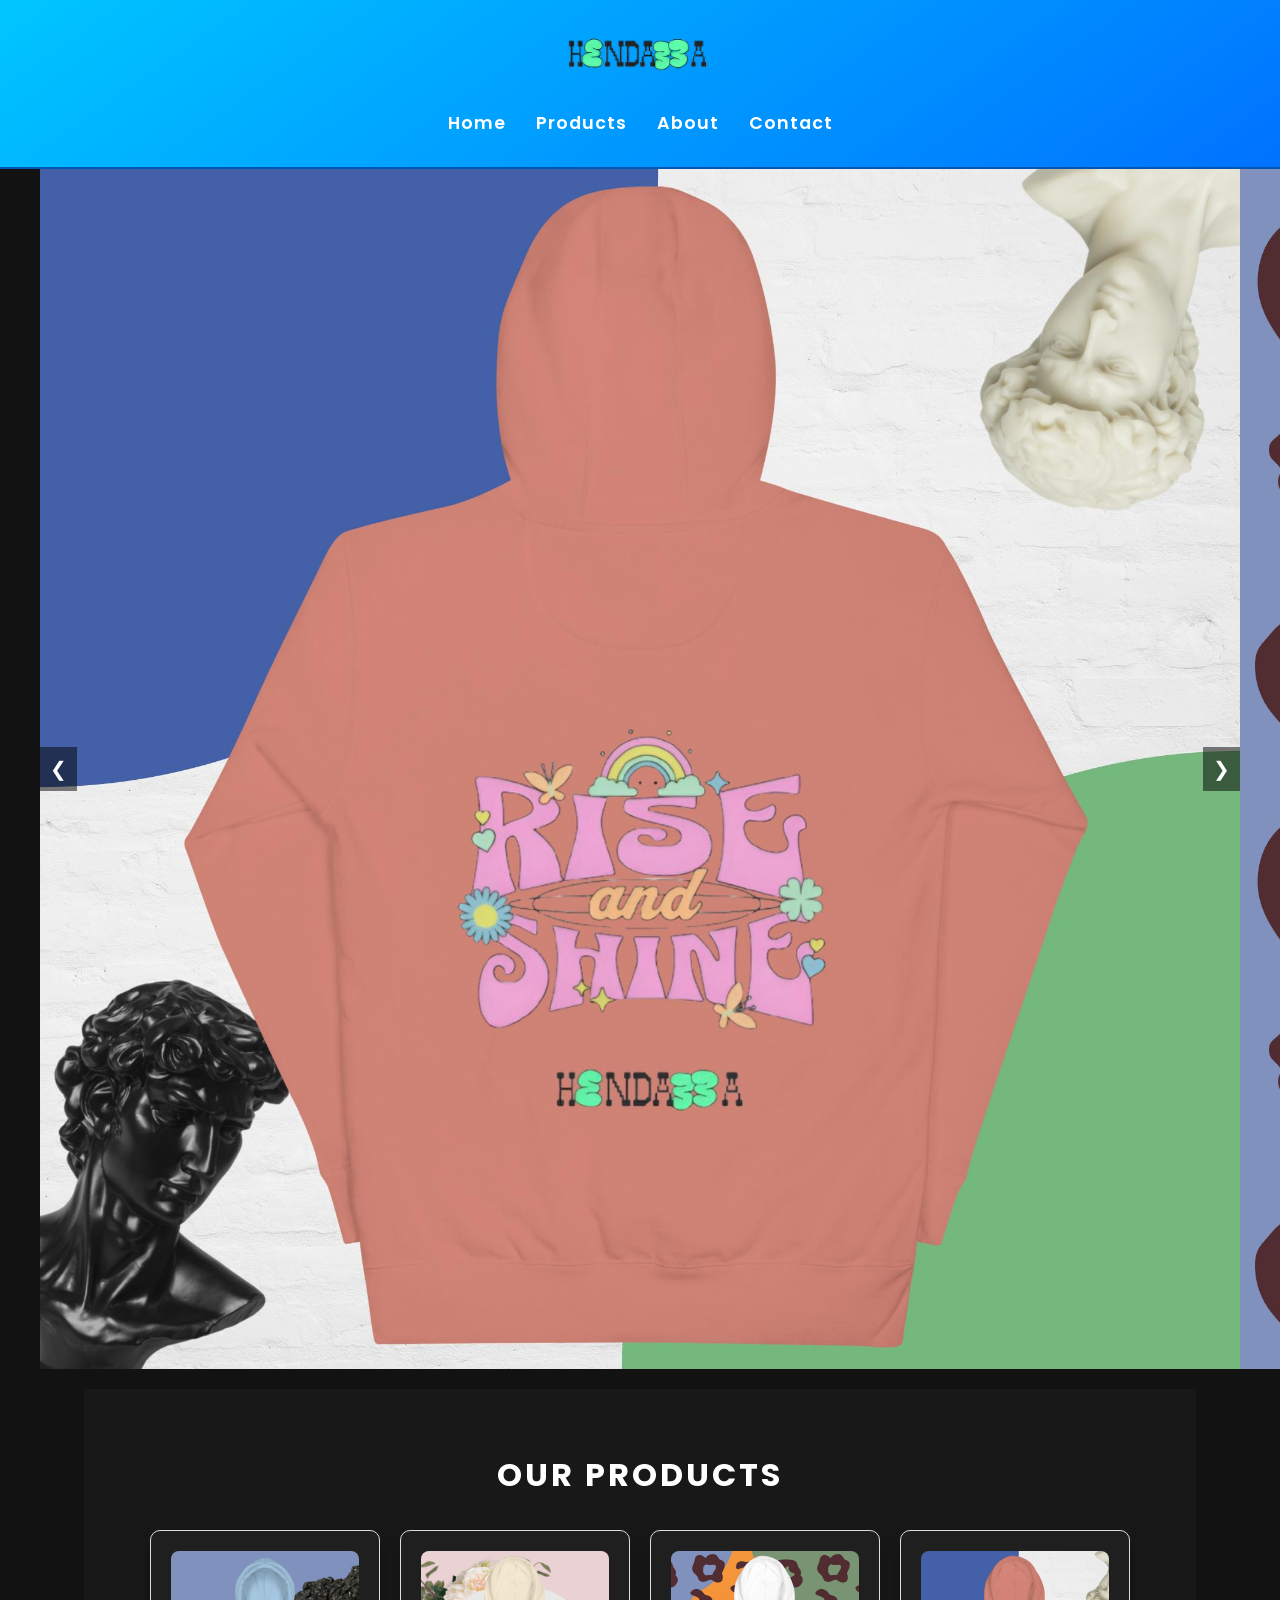
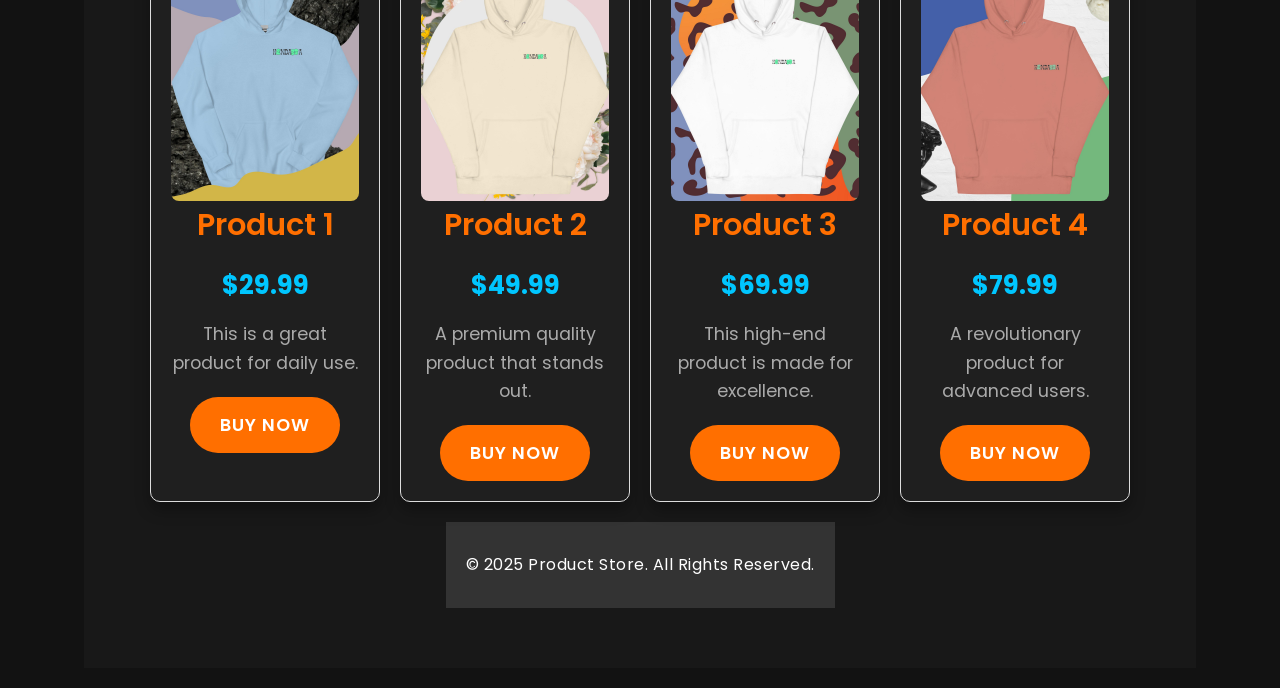
<file: index.html>
<!DOCTYPE html>
<html lang="en">
<head>
    <meta charset="UTF-8">
    <meta name="viewport" content="width=device-width, initial-scale=1.0">
    <title>Our Products | Product Store</title>
    <link href="https://fonts.googleapis.com/css2?family=Poppins:wght@400;600&family=Bebas+Neue&display=swap" rel="stylesheet">
    <link rel="stylesheet" href="styles.css">
    <link rel="icon" href="tabthing.png" type="image/png">
    <style>
        /* Carousel Styles */
        .carousel-container {
            position: relative;
            width: 100%;
            max-width: 1200px;
            margin: 0 auto;
        }

        .carousel-images {
            display: flex;
            transition: transform 0.5s ease; /* Smooth transition effect */
            width: 100%;
        }

        .carousel-image {
            min-width: 100%; /* Ensure each image takes full width */
            height: auto;
            object-fit: cover;
        }

        .carousel-btns {
            position: absolute;
            top: 50%;
            width: 100%;
            display: flex;
            justify-content: space-between;
            transform: translateY(-50%);
        }

        .carousel-btn {
            background-color: rgba(0, 0, 0, 0.5);
            color: white;
            border: none;
            padding: 10px;
            cursor: pointer;
            font-size: 20px;
        }

        /* Navigation Links Styling */
        nav ul {
            list-style-type: none;
            display: flex;
            justify-content: center;
            padding: 0;
        }

        nav ul li {
            margin: 0 15px;
        }

        nav ul li a {
            text-decoration: none;
            font-weight: 600;
            color: #333;
            font-size: 18px;
        }

        nav ul li a:hover {
            color: #ff7b00;
        }

        /* Product Listing Styles */
        .container {
            max-width: 1200px;
            margin: 0 auto;
            padding: 20px;
        }

        .product-listings h2 {
            text-align: center;
            font-size: 2em;
            margin-bottom: 20px;
        }

        .products {
            display: flex;
            flex-wrap: wrap;
            gap: 20px;
            justify-content: center;
        }

        .product-card {
            border: 1px solid #ddd;
            padding: 20px;
            text-align: center;
            width: 230px;
            box-sizing: border-box;
        }

        .product-image-container {
            position: relative;
        }

        .product-front,
        .product-back {
            width: 100%;
            height: auto;
            display: block;
        }

        .product-summary {
            font-size: 1em;
            margin: 10px 0;
        }

        .price {
            font-weight: bold;
            font-size: 1.2em;
            color: #333;
        }

        .btn {
            background-color: #ff7b00;
            color: white;
            padding: 10px 15px;
            text-decoration: none;
            font-weight: 600;
            border-radius: 5px;
            display: inline-block;
        }

        .btn:hover {
            background-color: #e56a00;
        }

        /* Footer */
        footer {
            text-align: center;
            padding: 20px;
            background-color: #333;
            color: white;
        }
    </style>
</head>
<body>

    <!-- Header -->
    <header>
        <div class="logo-container">
            <img src="logo.png" alt="Product Store Logo" class="logo">
        </div>
        <nav>
            <ul>
                <li><a href="index.html">Home</a></li>
                <li><a href="products.html">Products</a></li>
                <li><a href="#">About</a></li>
                <li><a href="#">Contact</a></li>
            </ul>
        </nav>
    </header>

    <!-- Carousel Section -->
    <div class="carousel-container">
        <div class="carousel-images">
            <img src="product4back.jpg" alt="Carousel Image 1" class="carousel-image">
            <img src="product3front.jpg" alt="Carousel Image 2" class="carousel-image">
            <img src="product2back.jpg" alt="Carousel Image 3" class="carousel-image">
        </div>
        <div class="carousel-btns">
            <button class="carousel-btn" id="prevBtn">&#10094;</button>
            <button class="carousel-btn" id="nextBtn">&#10095;</button>
        </div>
    </div>

    <!-- Products Listing -->
    <div class="container">
        <section class="product-listings">
            <h2>Our Products</h2>
            <div class="products">
                <!-- Product 1 -->
<!-- Product 1 -->
<div class="product-card">
    <div class="product-image-container">
        <img src="product1front.jpg" alt="Product 1 Front" class="product-front">
        <img src="product1back.jpg" alt="Product 1 Back" class="product-back">
    </div>
    <h3>Product 1</h3>
    <p class="price">$29.99</p>
    <p class="product-summary">This is a great product for daily use.</p>
    <a href="javascript:void(0);" class="btn" onclick="addToCart('Product 1', 29.99)">Buy Now</a>
</div>

<!-- Product 2 -->
<div class="product-card">
    <div class="product-image-container">
        <img src="product2front.jpg" alt="Product 2 Front" class="product-front">
        <img src="product2back.jpg" alt="Product 2 Back" class="product-back">
    </div>
    <h3>Product 2</h3>
    <p class="price">$49.99</p>
    <p class="product-summary">A premium quality product that stands out.</p>
    <a href="javascript:void(0);" class="btn" onclick="addToCart('Product 2', 49.99)">Buy Now</a>
</div>

<!-- Product 3 -->
<div class="product-card">
    <div class="product-image-container">
        <img src="product3front.jpg" alt="Product 3 Front" class="product-front">
        <img src="product3back.jpg" alt="Product 3 Back" class="product-back">
    </div>
    <h3>Product 3</h3>
    <p class="price">$69.99</p>
    <p class="product-summary">This high-end product is made for excellence.</p>
    <a href="javascript:void(0);" class="btn" onclick="addToCart('Product 3', 69.99)">Buy Now</a>
</div>

<!-- Product 4 -->
<div class="product-card">
    <div class="product-image-container">
        <img src="product4front.jpg" alt="Product 4 Front" class="product-front">
        <img src="product4back.jpg" alt="Product 4 Back" class="product-back">
    </div>
    <h3>Product 4</h3>
    <p class="price">$79.99</p>
    <p class="product-summary">A revolutionary product for advanced users.</p>
    <a href="javascript:void(0);" class="btn" onclick="addToCart('Product 4', 79.99)">Buy Now</a>
</div>

<script>
    function addToCart(productName, productPrice) {
        let cart = JSON.parse(localStorage.getItem('cart')) || []; // Get the existing cart from localStorage
        cart.push({ name: productName, price: productPrice }); // Add the selected item
        localStorage.setItem('cart', JSON.stringify(cart)); // Save the updated cart back to localStorage
        
        window.location.href = 'cart.html'; // Redirect to the cart page
    }
</script>

    <!-- Footer -->
    <footer>
        <p>&copy; 2025 Product Store. All Rights Reserved.</p>
    </footer>

    <script>
        let currentIndex = 0;
        const images = document.querySelectorAll('.carousel-image');
        const totalImages = images.length;

        // Show the next image in the carousel
        function showNextImage() {
            currentIndex = (currentIndex + 1) % totalImages;
            updateCarousel();
        }

        // Show the previous image in the carousel
        function showPrevImage() {
            currentIndex = (currentIndex - 1 + totalImages) % totalImages;
            updateCarousel();
        }

        // Update the display
        function updateCarousel() {
            const offset = -currentIndex * 100; // Move the images horizontally
            document.querySelector('.carousel-images').style.transform = `translateX(${offset}%)`;
        }

        document.getElementById('nextBtn').addEventListener('click', showNextImage);
        document.getElementById('prevBtn').addEventListener('click', showPrevImage);
    </script>

</body>
</html>
</file>
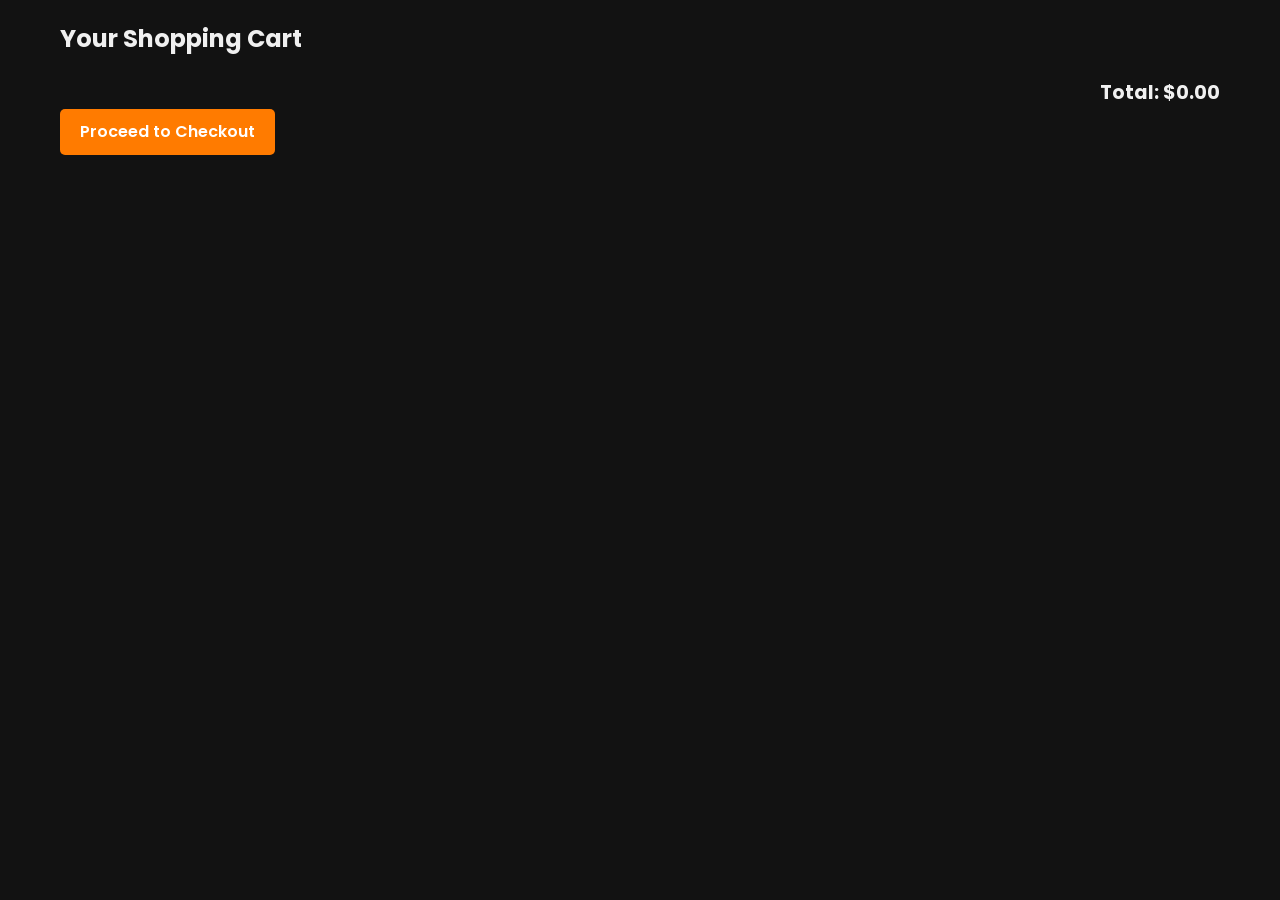
<file: cart.html>
<!DOCTYPE html>
<html lang="en">
<head>
    <meta charset="UTF-8">
    <meta name="viewport" content="width=device-width, initial-scale=1.0">
    <title>Your Cart</title>
    <link href="https://fonts.googleapis.com/css2?family=Poppins:wght@400;600&family=Bebas+Neue&display=swap" rel="stylesheet">
    <link rel="stylesheet" href="styles.css">
    <style>
        /* Cart Page Styles */
        .cart-container {
            max-width: 1200px;
            margin: 0 auto;
            padding: 20px;
        }

        .cart-item {
            display: flex;
            justify-content: space-between;
            padding: 10px 0;
            border-bottom: 1px solid #ddd;
        }

        .cart-item h3 {
            margin: 0;
        }

        .cart-item .price {
            font-weight: bold;
            color: #333;
        }

        .total {
            text-align: right;
            font-size: 1.2em;
            font-weight: bold;
            margin-top: 20px;
        }

        .checkout-btn {
            display: inline-block;
            background-color: #ff7b00;
            color: white;
            padding: 10px 20px;
            text-decoration: none;
            font-weight: 600;
            border-radius: 5px;
        }

        .checkout-btn:hover {
            background-color: #e56a00;
        }
    </style>
</head>
<body>

    <!-- Cart Page Content -->
    <div class="cart-container">
        <h2>Your Shopping Cart</h2>

        <div id="cart-items"></div>

        <div class="total">
            Total: $<span id="total-price">0.00</span>
        </div>

        <a href="checkout.html" class="checkout-btn">Proceed to Checkout</a>
    </div>

    <script>
        // Load the cart from localStorage and display the items
        const cart = JSON.parse(localStorage.getItem('cart')) || [];
        const cartItemsContainer = document.getElementById('cart-items');
        let totalPrice = 0;

        cart.forEach(item => {
            const itemElement = document.createElement('div');
            itemElement.classList.add('cart-item');
            itemElement.innerHTML = `
                <h3>${item.name}</h3>
                <span class="price">$${item.price.toFixed(2)}</span>
            `;
            cartItemsContainer.appendChild(itemElement);
            totalPrice += item.price;
        });

        // Display the total price
        document.getElementById('total-price').textContent = totalPrice.toFixed(2);
    </script>

</body>
</html>
</file>
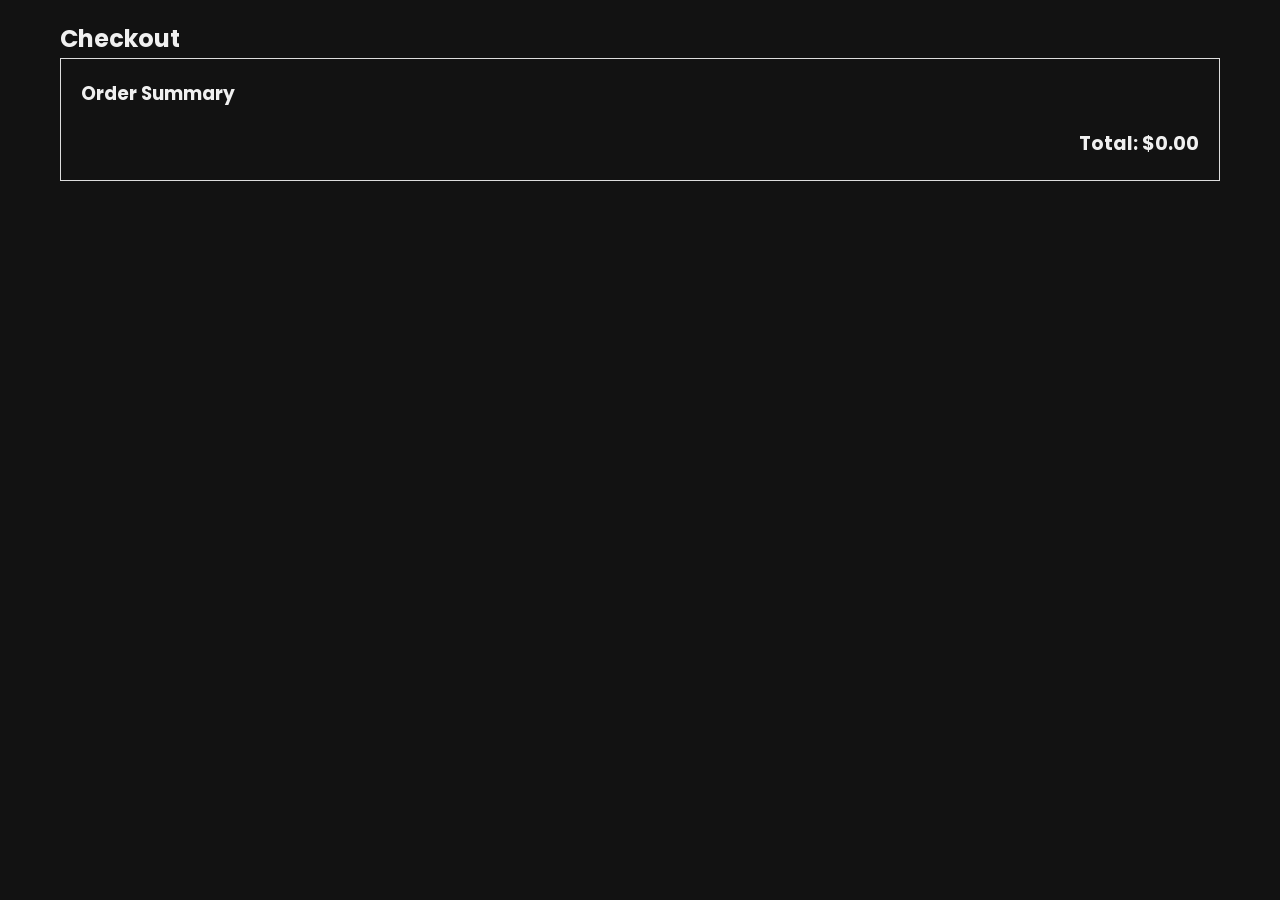
<file: checkout.html>
<!DOCTYPE html>
<html lang="en">
<head>
    <meta charset="UTF-8">
    <meta name="viewport" content="width=device-width, initial-scale=1.0">
    <title>Checkout | Product Store</title>
    <link href="https://fonts.googleapis.com/css2?family=Poppins:wght@400;600&family=Bebas+Neue&display=swap" rel="stylesheet">
    <link rel="stylesheet" href="styles.css">
    <style>
        /* Checkout Page Styles */
        .checkout-container {
            max-width: 1200px;
            margin: 0 auto;
            padding: 20px;
        }

        .checkout-summary {
            border: 1px solid #ddd;
            padding: 20px;
            margin-bottom: 20px;
        }

        .checkout-summary h3 {
            margin-top: 0;
        }

        .checkout-summary .item {
            display: flex;
            justify-content: space-between;
            padding: 10px 0;
        }

        .total-price {
            text-align: right;
            font-size: 1.2em;
            font-weight: bold;
            margin-top: 20px;
        }

        /* PayPal Button Container */
        .paypal-button-container {
            text-align: center;
            margin-top: 30px;
        }
    </style>
</head>
<body>

    <!-- Checkout Page Content -->
    <div class="checkout-container">
        <h2>Checkout</h2>

        <!-- Cart Summary Section -->
        <div class="checkout-summary">
            <h3>Order Summary</h3>
            <div id="cart-items"></div>
            <div class="total-price">
                Total: $<span id="total-price">0.00</span>
            </div>
        </div>

        <!-- PayPal Button Container -->
        <div class="paypal-button-container" id="paypal-button-container">
            <!-- PayPal Button will be dynamically inserted here -->
        </div>

        <p id="result-message"></p>
    </div>

    <!-- PayPal SDK Script -->
    <script
        src="https://www.paypal.com/sdk/js?client-id=AY5klmyleEEZRMjzEmc7mGQchHjUvf53yJkqJRAbtXPAyvQsVUoToHfNxHcrS7OXTea1Oojn-9joREcS&buyer-country=US&currency=USD&components=buttons&enable-funding=venmo,paylater,card"
        data-sdk-integration-source="developer-studio"
    ></script>

    <script>
        // Load cart data from localStorage
        const cart = JSON.parse(localStorage.getItem('cart')) || [];
        const cartItemsContainer = document.getElementById('cart-items');
        let totalPrice = 0;

        // Display cart items in the summary
        cart.forEach(item => {
            const itemElement = document.createElement('div');
            itemElement.classList.add('item');
            itemElement.innerHTML = `
                <span>${item.name}</span>
                <span>$${item.price.toFixed(2)}</span>
            `;
            cartItemsContainer.appendChild(itemElement);
            totalPrice += item.price;
        });

        // Display the total price
        document.getElementById('total-price').textContent = totalPrice.toFixed(2);

        // PayPal Button Setup
        paypal.Buttons({
            createOrder: function(data, actions) {
                return actions.order.create({
                    purchase_units: [{
                        amount: {
                            value: totalPrice.toFixed(2)  // Use the total price
                        }
                    }]
                });
            },
            onApprove: function(data, actions) {
                return actions.order.capture().then(function(details) {
                    document.getElementById('result-message').textContent = 'Payment successful! Thank you for your purchase, ' + details.payer.name.given_name;
                    // Optionally, you can clear the cart or perform additional actions
                    localStorage.removeItem('cart');
                    window.location.href = 'thankyou.html';  // Redirect to a thank you page
                });
            },
            onError: function(err) {
                document.getElementById('result-message').textContent = 'An error occurred during payment. Please try again.';
            }
        }).render('#paypal-button-container'); // Render the PayPal button
    </script>

</body>
</html>
</file>
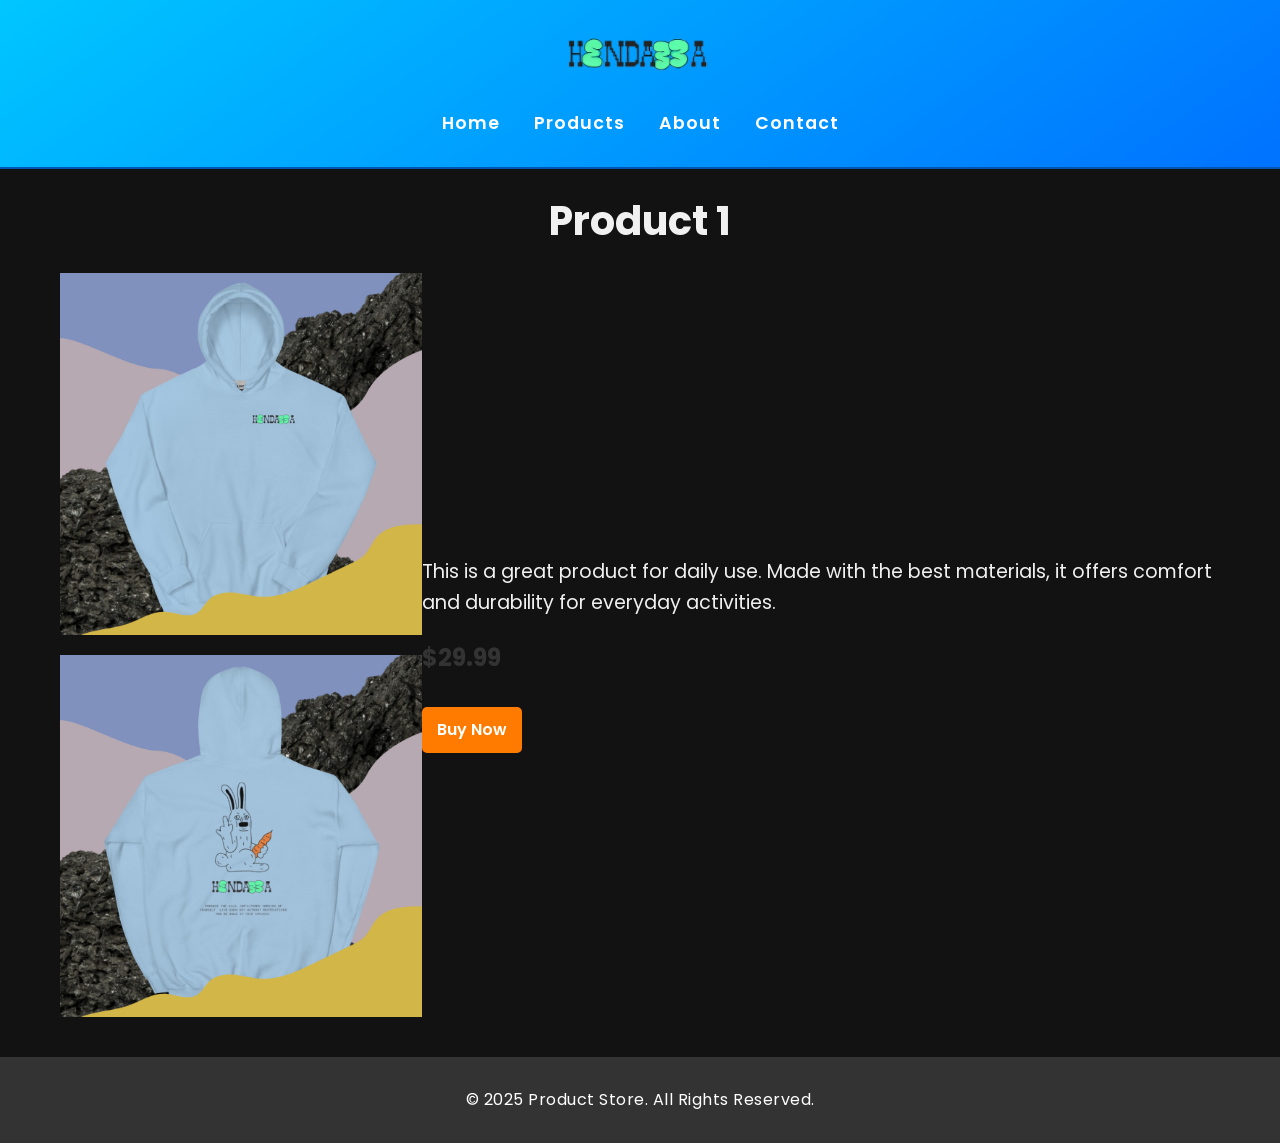
<file: product1.html>
<!DOCTYPE html>
<html lang="en">
<head>
    <meta charset="UTF-8">
    <meta name="viewport" content="width=device-width, initial-scale=1.0">
    <title>Product 1 | Product Store</title>
    <link href="https://fonts.googleapis.com/css2?family=Poppins:wght@400;600&family=Bebas+Neue&display=swap" rel="stylesheet">
    <link rel="stylesheet" href="styles.css">
    <link rel="icon" href="tabthing.png" type="image/png">
    <style>
        /* Product Page Styles */
        .product-container {
            max-width: 1200px;
            margin: 0 auto;
            padding: 20px;
        }

        .product-title {
            text-align: center;
            font-size: 2.5em;
            margin-bottom: 20px;
        }

        .product-details {
            display: flex;
            justify-content: space-between;
            align-items: center;
        }

        .product-images {
            display: flex;
            flex-direction: column;
            width: 45%;
        }

        .product-image {
            width: 100%;
            margin-bottom: 20px;
        }

        .product-summary {
            font-size: 1.2em;
            margin-bottom: 20px;
        }

        .price {
            font-size: 1.5em;
            font-weight: bold;
            color: #333;
            margin-bottom: 30px;
        }

        .btn {
            background-color: #ff7b00;
            color: white;
            padding: 10px 15px;
            text-decoration: none;
            font-weight: 600;
            border-radius: 5px;
            display: inline-block;
        }

        .btn:hover {
            background-color: #e56a00;
        }

        /* Footer */
        footer {
            text-align: center;
            padding: 20px;
            background-color: #333;
            color: white;
        }
    </style>
</head>
<body>

    <!-- Header -->
    <header>
        <div class="logo-container">
            <img src="logo.png" alt="Product Store Logo" class="logo">
        </div>
        <nav>
            <ul>
                <li><a href="index.html">Home</a></li>
                <li><a href="products.html">Products</a></li>
                <li><a href="#">About</a></li>
                <li><a href="#">Contact</a></li>
            </ul>
        </nav>
    </header>

    <!-- Product Page -->
    <div class="product-container">
        <h1 class="product-title">Product 1</h1>
        
        <div class="product-details">
            <div class="product-images">
                <img src="product1front.jpg" alt="Product 1 Front" class="product-image">
                <img src="product1back.jpg" alt="Product 1 Back" class="product-image">
            </div>

            <div class="product-info">
                <p class="product-summary">This is a great product for daily use. Made with the best materials, it offers comfort and durability for everyday activities.</p>
                <p class="price">$29.99</p>
                <a href="javascript:void(0);" class="btn" onclick="addToCart('Product 1', 29.99)">Buy Now</a>
            </div>
        </div>
    </div>

    <!-- Footer -->
    <footer>
        <p>&copy; 2025 Product Store. All Rights Reserved.</p>
    </footer>

    <script>
        function addToCart(productName, productPrice) {
            let cart = JSON.parse(localStorage.getItem('cart')) || []; // Get the existing cart from localStorage
            cart.push({ name: productName, price: productPrice }); // Add the selected item
            localStorage.setItem('cart', JSON.stringify(cart)); // Save the updated cart back to localStorage
            
            window.location.href = 'cart.html'; // Redirect to the cart page
        }
    </script>

</body>
</html>
</file>
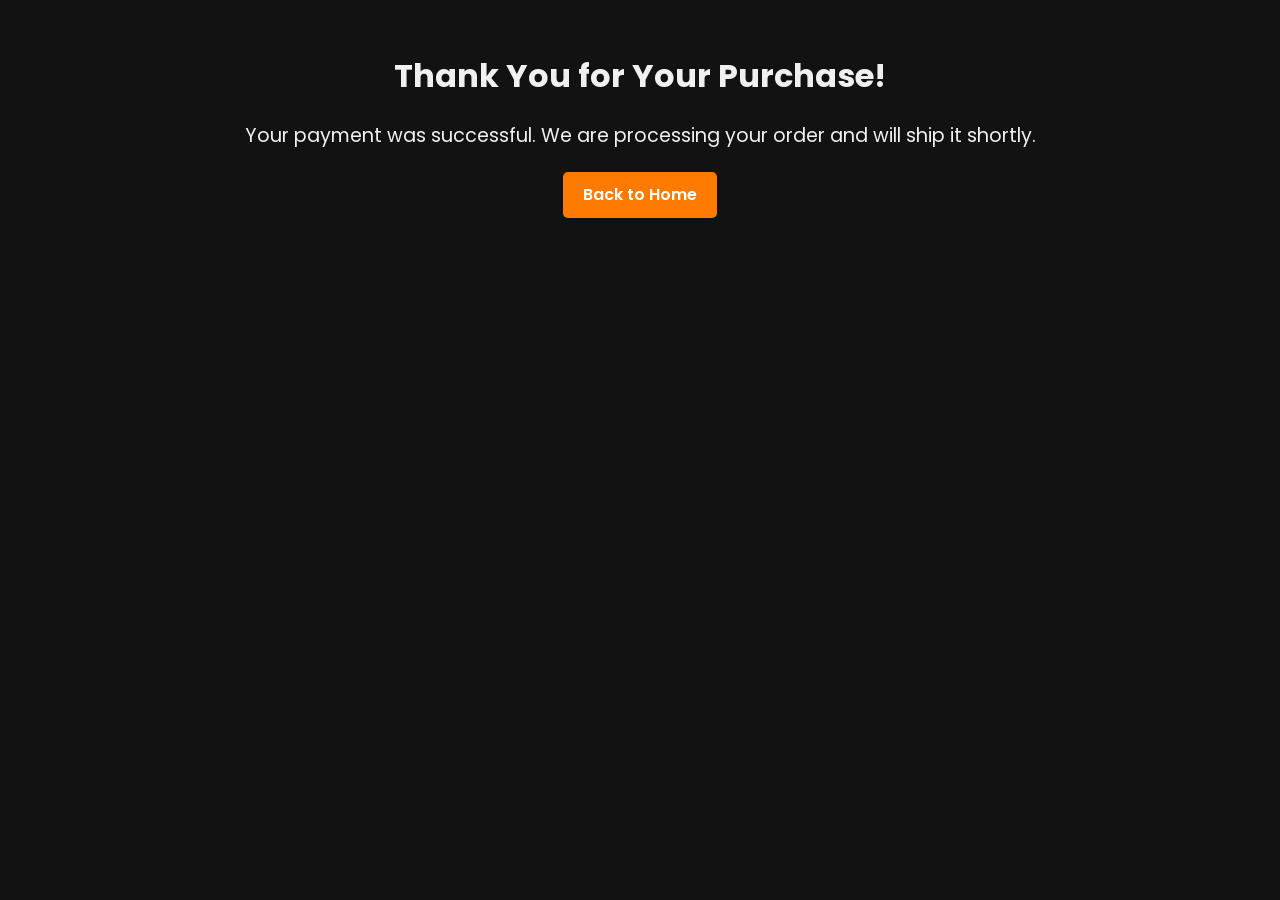
<file: thankyou.html>
<!DOCTYPE html>
<html lang="en">
<head>
    <meta charset="UTF-8">
    <meta name="viewport" content="width=device-width, initial-scale=1.0">
    <title>Thank You</title>
    <link href="https://fonts.googleapis.com/css2?family=Poppins:wght@400;600&family=Bebas+Neue&display=swap" rel="stylesheet">
    <link rel="stylesheet" href="styles.css">
    <style>
        .thank-you-container {
            text-align: center;
            padding: 50px;
        }

        .thank-you-container h2 {
            font-size: 2em;
            margin-bottom: 20px;
        }

        .thank-you-container p {
            font-size: 1.2em;
        }

        .home-btn {
            display: inline-block;
            background-color: #ff7b00;
            color: white;
            padding: 10px 20px;
            text-decoration: none;
            font-weight: 600;
            border-radius: 5px;
            margin-top: 20px;
        }

        .home-btn:hover {
            background-color: #e56a00;
        }
    </style>
</head>
<body>

    <div class="thank-you-container">
        <h2>Thank You for Your Purchase!</h2>
        <p>Your payment was successful. We are processing your order and will ship it shortly.</p>
        <a href="index.html" class="home-btn">Back to Home</a>
    </div>

</body>
</html>
</file>
<file: styles.css>
/* General reset and box-sizing */
* {
    margin: 0;
    padding: 0;
    box-sizing: border-box;
}

/* Body and general styling */
body {
    font-family: 'Poppins', sans-serif;
    background-color: #121212; /* Dark background for modern look */
    color: #f0f0f0; /* Light text color for contrast */
    line-height: 1.6;
}

/* Container for page centering */
.container {
    width: 90%;
    max-width: 1200px;
    margin: 0 auto;
}

/* Header Styling */
header {
    background: linear-gradient(145deg, #00c6ff, #0072ff); /* Gradient background */
    padding: 30px 0;
    color: #fff;
    text-align: center;
    border-bottom: 2px solid #0056b3;
    display: flex;
    justify-content: center; /* Center everything horizontally */
    align-items: center;
    flex-direction: column; /* Stack items vertically */
}

header .logo-container {
    display: flex;
    justify-content: center;  /* Center logo horizontally */
    align-items: center;      /* Center logo vertically */
    margin-bottom: 20px;      /* Space below logo */
}

header .logo {
    width: 150px; /* Adjust based on your logo's size */
    height: auto;
}

header nav ul {
    list-style: none;
    text-align: center;
    margin-top: 15px;
}

header nav ul li {
    display: inline-block;
    margin: 0 15px;
}

header nav ul li a {
    color: #fff;
    text-decoration: none;
    font-size: 1.1em;
    font-weight: 600;
    letter-spacing: 1px;
    transition: color 0.3s ease;
}

header nav ul li a:hover,
header nav ul li a.active {
    color: #ff6f00; /* Vibrant orange for active/hover state */
}

/* Carousel Section */
.carousel {
    width: 100%;
    height: 400px;
    overflow: hidden;
    position: relative;
    margin-bottom: 40px;
}

.carousel img {
    width: 100%;
    height: 100%;
    object-fit: cover;
    position: absolute;
    animation: carousel-animation 12s infinite;
}

@keyframes carousel-animation {
    0% { opacity: 0; }
    20% { opacity: 1; }
    25% { opacity: 1; }
    45% { opacity: 0; }
    100% { opacity: 0; }
}

.carousel img:nth-child(1) {
    animation-delay: 0s;
}

.carousel img:nth-child(2) {
    animation-delay: 4s;
}

.carousel img:nth-child(3) {
    animation-delay: 8s;
}

/* Main section - Products */
.product-listings {
    padding: 60px 0;
    background: #181818; /* Dark background for the products section */
    text-align: center;
}

.product-listings h2 {
    font-size: 3.2em;
    margin-bottom: 30px;
    color: #fff;
    text-transform: uppercase;
    letter-spacing: 3px;
}

.product-description {
    font-size: 1.1em;
    color: #ccc;
    margin-bottom: 40px;
}

.products {
    display: grid;
    grid-template-columns: repeat(auto-fill, minmax(270px, 1fr));
    gap: 30px;
    margin-top: 30px;
}

.product-card {
    background-color: #1f1f1f; /* Dark card background */
    padding: 20px;
    border-radius: 10px;
    box-shadow: 0 8px 15px rgba(0, 0, 0, 0.3);
    transition: transform 0.3s ease, box-shadow 0.3s ease;
    overflow: hidden;
    text-align: center;
    position: relative;
}

.product-card:hover {
    transform: translateY(-10px);
    box-shadow: 0 12px 25px rgba(0, 0, 0, 0.4);
}

.product-card img {
    width: 100%;
    height: 250px;
    object-fit: cover;
    border-radius: 8px;
    margin-bottom: 15px;
    transition: transform 0.3s ease;
}

.product-card img:hover {
    transform: scale(1.05);
}

.product-card h3 {
    font-size: 1.9em;
    color: #ff6f00;
    margin-bottom: 15px;
    font-weight: 600;
}

.product-card .price {
    font-size: 1.6em;
    color: #00c6ff;
    margin-bottom: 15px;
}

.product-card .product-summary {
    color: #aaa;
    font-size: 1.1em;
    margin-bottom: 20px;
}

.product-card .btn {
    padding: 14px 30px;
    background-color: #ff6f00; /* Bold orange button */
    color: #fff;
    font-size: 1.1em;
    border-radius: 30px;
    text-decoration: none;
    font-weight: 600;
    text-transform: uppercase;
    letter-spacing: 1px;
    transition: background-color 0.3s ease, transform 0.3s ease;
}

.product-card .btn:hover {
    background-color: #e65c00;
    transform: translateY(-3px);
}

/* Footer Styling */
footer {
    background-color: #121212; /* Dark footer background */
    color: #bbb;
    text-align: center;
    padding: 20px 0;
}

footer p {
    font-size: 1em;
    margin: 10px 0;
    letter-spacing: 0.5px;
}

/* Responsive Design */
@media (max-width: 768px) {
    header .logo {
        width: 120px;
    }

    .product-listings h2 {
        font-size: 2.6em;
    }

    .products {
        grid-template-columns: 1fr 1fr;
    }

    .product-card img {
        height: 200px;
    }
}

@media (max-width: 480px) {
    header .logo {
        width: 100px;
    }

    .products {
        grid-template-columns: 1fr;
    }

    .product-card img {
        height: 180px;
    }

    .product-card h3 {
        font-size: 1.6em;
    }

    .product-card .price {
        font-size: 1.4em;
    }
}
/* Product Card Styling */
.product-card {
    background-color: #1f1f1f; /* Dark card background */
    padding: 20px;
    border-radius: 10px;
    box-shadow: 0 8px 15px rgba(0, 0, 0, 0.3);
    transition: transform 0.3s ease, box-shadow 0.3s ease;
    overflow: hidden;
    text-align: center;
    position: relative;
}

.product-card:hover {
    transform: translateY(-10px);
    box-shadow: 0 12px 25px rgba(0, 0, 0, 0.4);
}

/* Styling for the product image container */
.product-image-container {
    position: relative;
    width: 100%;
    height: 250px; /* Adjust height to match your image aspect ratio */
}

.product-card img {
    width: 100%;
    height: 100%;
    object-fit: cover;
    position: absolute;
    top: 0;
    left: 0;
    transition: opacity 0.3s ease;
}

/* Show only the front image by default */
.product-front {
    opacity: 1; /* Front image is visible by default */
}

.product-back {
    opacity: 0; /* Back image is hidden by default */
}

/* On hover, show the back image */
.product-card:hover .product-front {
    opacity: 0; /* Hide front image */
}

.product-card:hover .product-back {
    opacity: 1; /* Show back image */
}

/* Product Card Text */
.product-card h3 {
    font-size: 1.9em;
    color: #ff6f00;
    margin-bottom: 15px;
    font-weight: 600;
}

.product-card .price {
    font-size: 1.6em;
    color: #00c6ff;
    margin-bottom: 15px;
}

.product-card .product-summary {
    color: #aaa;
    font-size: 1.1em;
    margin-bottom: 20px;
}

.product-card .btn {
    padding: 14px 30px;
    background-color: #ff6f00; /* Bold orange button */
    color: #fff;
    font-size: 1.1em;
    border-radius: 30px;
    text-decoration: none;
    font-weight: 600;
    text-transform: uppercase;
    letter-spacing: 1px;
    transition: background-color 0.3s ease, transform 0.3s ease;
}

.product-card .btn:hover {
    background-color: #e65c00;
    transform: translateY(-3px);
}
</file>
